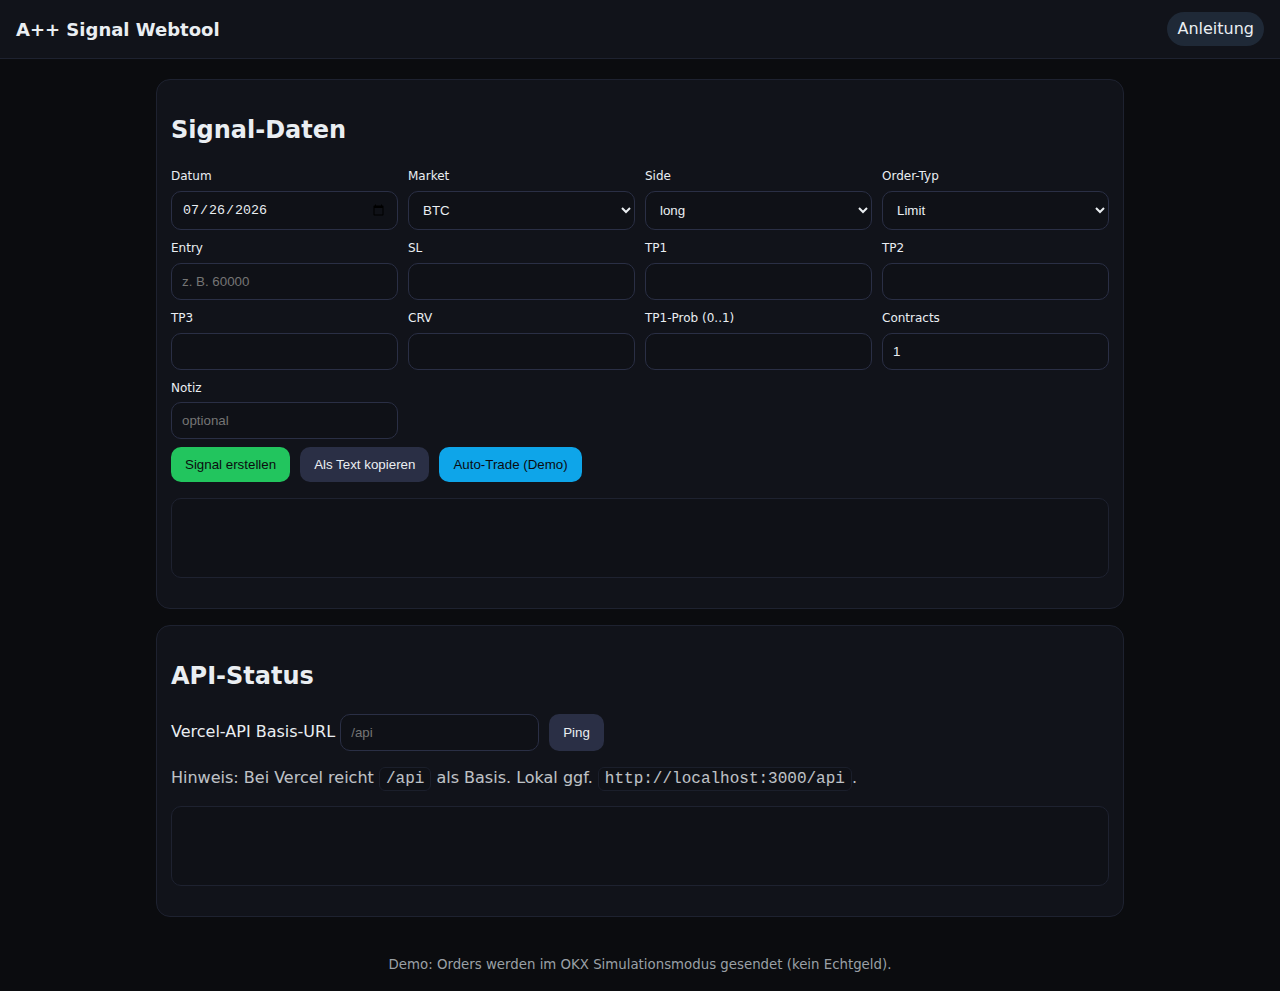
<file: index.html>
<!doctype html>
<html lang="de">
<head>
  <meta charset="utf-8">
  <title>A++ Signal Webtool – Auto-Trade (Demo)</title>
  <meta name="viewport" content="width=device-width, initial-scale=1">
  <link rel="stylesheet" href="./style.css">
</head>
<body>
  <header class="bar">
    <h1>A++ Signal Webtool</h1>
    <div class="right">
      <a class="pill" href="README.html" target="_blank">Anleitung</a>
    </div>
  </header>

  <main class="wrap">
    <section class="card">
      <h2>Signal-Daten</h2>
      <div class="grid">
        <label>Datum
          <input id="date" type="date">
        </label>
        <label>Market
          <select id="market">
            <optgroup label="Crypto (USD-M Perpetual)">
              <option>BTC</option>
              <option>ETH</option>
              <option>SOL</option>
              <option>XRP</option>
              <option>DOGE</option>
              <option>SHIB</option>
              <option>ADA</option>
              <option>BNB</option>
            </optgroup>
            <optgroup label="Futures (nur manuell, nicht auto-tradbar mit OKX)">
              <option>ES</option>
              <option>MES</option>
              <option>NQ</option>
              <option>MNQ</option>
            </optgroup>
          </select>
        </label>
        <label>Side
          <select id="side">
            <option value="long">long</option>
            <option value="short">short</option>
          </select>
        </label>
        <label>Order-Typ
          <select id="orderType">
            <option value="Limit">Limit</option>
            <option value="Market">Market</option>
          </select>
        </label>
        <label>Entry
          <input id="entry" type="number" step="0.01" placeholder="z. B. 60000">
        </label>
        <label>SL
          <input id="sl" type="number" step="0.01">
        </label>
        <label>TP1
          <input id="tp1" type="number" step="0.01">
        </label>
        <label>TP2
          <input id="tp2" type="number" step="0.01">
        </label>
        <label>TP3
          <input id="tp3" type="number" step="0.01">
        </label>
        <label>CRV
          <input id="crv" type="number" step="0.01">
        </label>
        <label>TP1-Prob (0..1)
          <input id="tp1Prob" type="number" step="0.01" min="0" max="1">
        </label>
        <label>Contracts
          <input id="contracts" type="number" step="1" min="1" value="1">
        </label>
        <label>Notiz
          <input id="note" type="text" placeholder="optional">
        </label>
      </div>

      <div class="row">
        <button id="btnBuild" class="primary">Signal erstellen</button>
        <button id="btnCopy" class="ghost">Als Text kopieren</button>
        <button id="btnAutoTrade" class="accent">Auto-Trade (Demo)</button>
      </div>
      <p id="msg" class="muted"></p>
      <pre id="preview" class="preview" aria-live="polite"></pre>
    </section>

    <section class="card">
      <h2>API-Status</h2>
      <div class="row">
        <label>Vercel-API Basis-URL
          <input id="apiBase" type="text" placeholder="/api">
        </label>
        <button id="btnPing">Ping</button>
      </div>
      <p class="muted">Hinweis: Bei Vercel reicht <code>/api</code> als Basis. Lokal ggf. <code>http://localhost:3000/api</code>.</p>
      <pre id="pingOut" class="preview"></pre>
    </section>
  </main>

  <footer class="foot">
    <small>Demo: Orders werden im OKX Simulationsmodus gesendet (kein Echtgeld).</small>
  </footer>

  <script src="./app.js"></script>
</body>
</html>
</file>
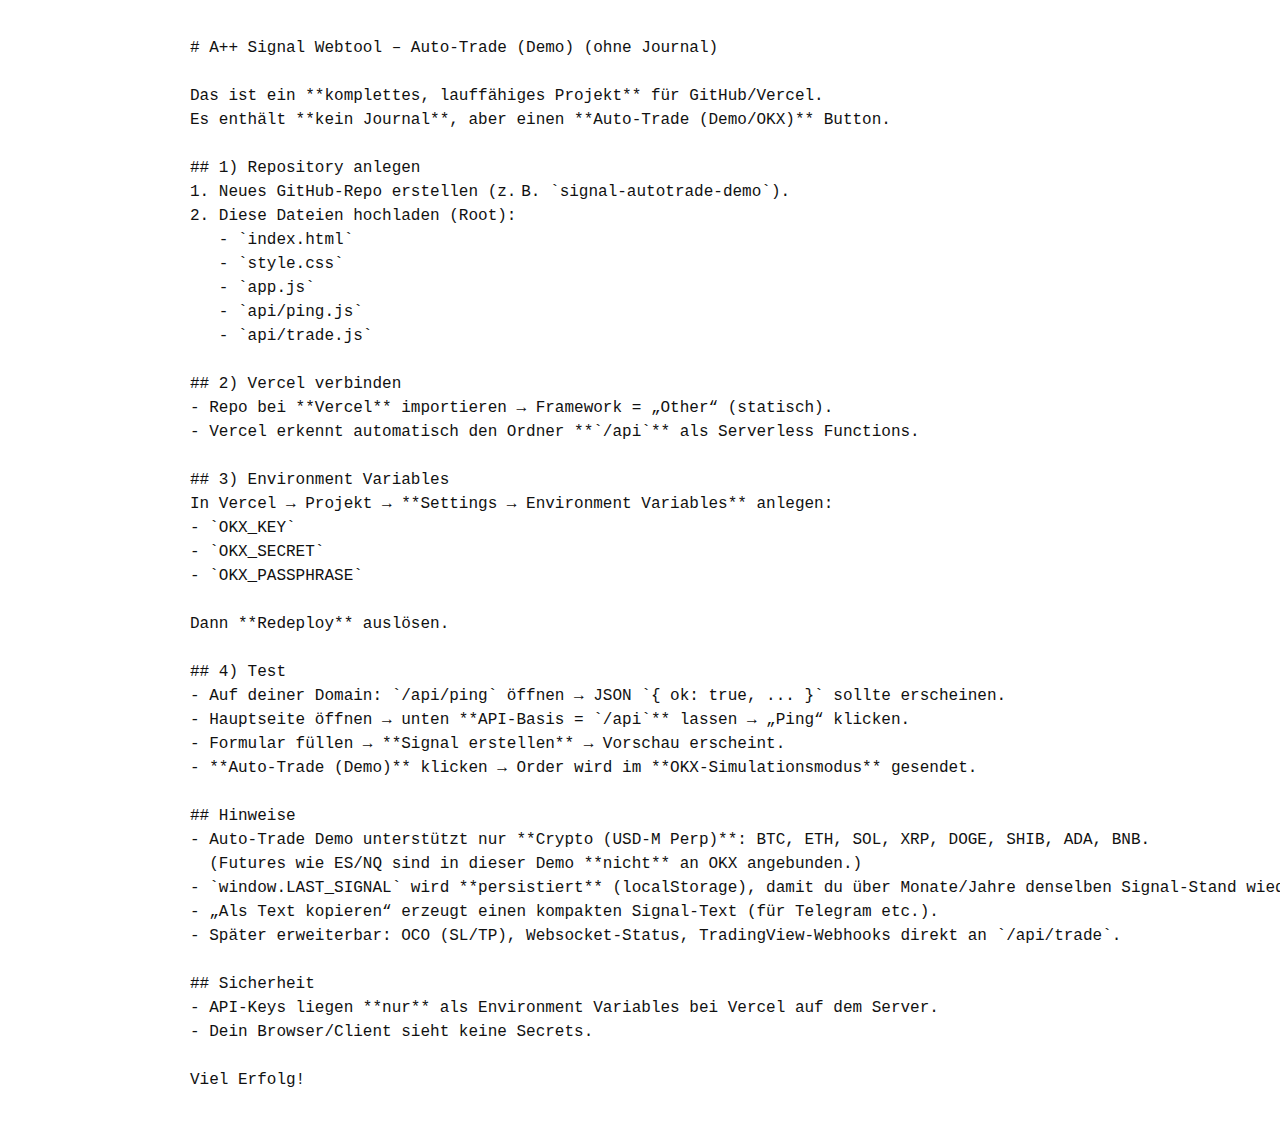
<file: README.html>
<!doctype html><html><head><meta charset="utf-8"><title>README</title>
<meta name="viewport" content="width=device-width,initial-scale=1">
<style>body{font:16px/1.5 system-ui,Arial;padding:20px;max-width:900px;margin:auto;color:#111}</style></head>
<body><pre># A++ Signal Webtool – Auto-Trade (Demo) (ohne Journal)

Das ist ein **komplettes, lauffähiges Projekt** für GitHub/Vercel.  
Es enthält **kein Journal**, aber einen **Auto‑Trade (Demo/OKX)** Button.

## 1) Repository anlegen
1. Neues GitHub‑Repo erstellen (z. B. `signal-autotrade-demo`).
2. Diese Dateien hochladen (Root):
   - `index.html`
   - `style.css`
   - `app.js`
   - `api/ping.js`
   - `api/trade.js`

## 2) Vercel verbinden
- Repo bei **Vercel** importieren → Framework = „Other“ (statisch).  
- Vercel erkennt automatisch den Ordner **`/api`** als Serverless Functions.

## 3) Environment Variables
In Vercel → Projekt → **Settings → Environment Variables** anlegen:
- `OKX_KEY`
- `OKX_SECRET`
- `OKX_PASSPHRASE`

Dann **Redeploy** auslösen.

## 4) Test
- Auf deiner Domain: `/api/ping` öffnen → JSON `{ ok: true, ... }` sollte erscheinen.
- Hauptseite öffnen → unten **API-Basis = `/api`** lassen → „Ping“ klicken.
- Formular füllen → **Signal erstellen** → Vorschau erscheint.
- **Auto‑Trade (Demo)** klicken → Order wird im **OKX-Simulationsmodus** gesendet.

## Hinweise
- Auto‑Trade Demo unterstützt nur **Crypto (USD‑M Perp)**: BTC, ETH, SOL, XRP, DOGE, SHIB, ADA, BNB.  
  (Futures wie ES/NQ sind in dieser Demo **nicht** an OKX angebunden.)
- `window.LAST_SIGNAL` wird **persistiert** (localStorage), damit du über Monate/Jahre denselben Signal‑Stand wiederladen kannst.
- „Als Text kopieren“ erzeugt einen kompakten Signal‑Text (für Telegram etc.).
- Später erweiterbar: OCO (SL/TP), Websocket‑Status, TradingView‑Webhooks direkt an `/api/trade`.

## Sicherheit
- API‑Keys liegen **nur** als Environment Variables bei Vercel auf dem Server.  
- Dein Browser/Client sieht keine Secrets.

Viel Erfolg!
</pre></body></html>
</file>
<file: style.css>
/* Simple neutral styles */
*{box-sizing:border-box}
body{margin:0;font:16px/1.4 system-ui,Segoe UI,Arial;background:#0b0c0f;color:#eaeef2}
.wrap{max-width:1000px;margin:20px auto;padding:0 16px}
.bar{display:flex;justify-content:space-between;align-items:center;padding:12px 16px;background:#11131a;border-bottom:1px solid #1e2230}
.bar h1{margin:0;font-size:18px}
.pill{display:inline-block;background:#1f2937;color:#eaeef2;padding:6px 10px;border-radius:999px;text-decoration:none}
.card{background:#11131a;border:1px solid #1e2230;border-radius:14px;padding:14px;margin:16px 0}
.grid{display:grid;grid-template-columns:repeat(4,minmax(180px,1fr));gap:10px}
.grid label{display:flex;flex-direction:column;font-size:12px;gap:6px}
input,select{background:#0f1117;color:#eaeef2;border:1px solid #2a2f45;border-radius:10px;padding:10px}
.row{display:flex;gap:10px;flex-wrap:wrap;margin-top:8px}
button{border:none;border-radius:10px;padding:10px 14px;cursor:pointer;background:#2a2f45;color:#eaeef2}
button.primary{background:#22c55e;color:#0b0c0f}
button.accent{background:#0ea5e9;color:#0b0c0f}
button.ghost{background:#2a2f45}
.preview{white-space:pre-wrap;background:#0f1117;border:1px solid #1e2230;border-radius:10px;padding:12px;min-height:80px}
.muted{opacity:.8}
.foot{padding:16px;text-align:center;color:#9aa0a6}
code{background:#0f1117;border:1px solid #1e2230;border-radius:6px;padding:2px 6px}
@media (max-width:900px){.grid{grid-template-columns:repeat(2,minmax(180px,1fr));}}
</file>
